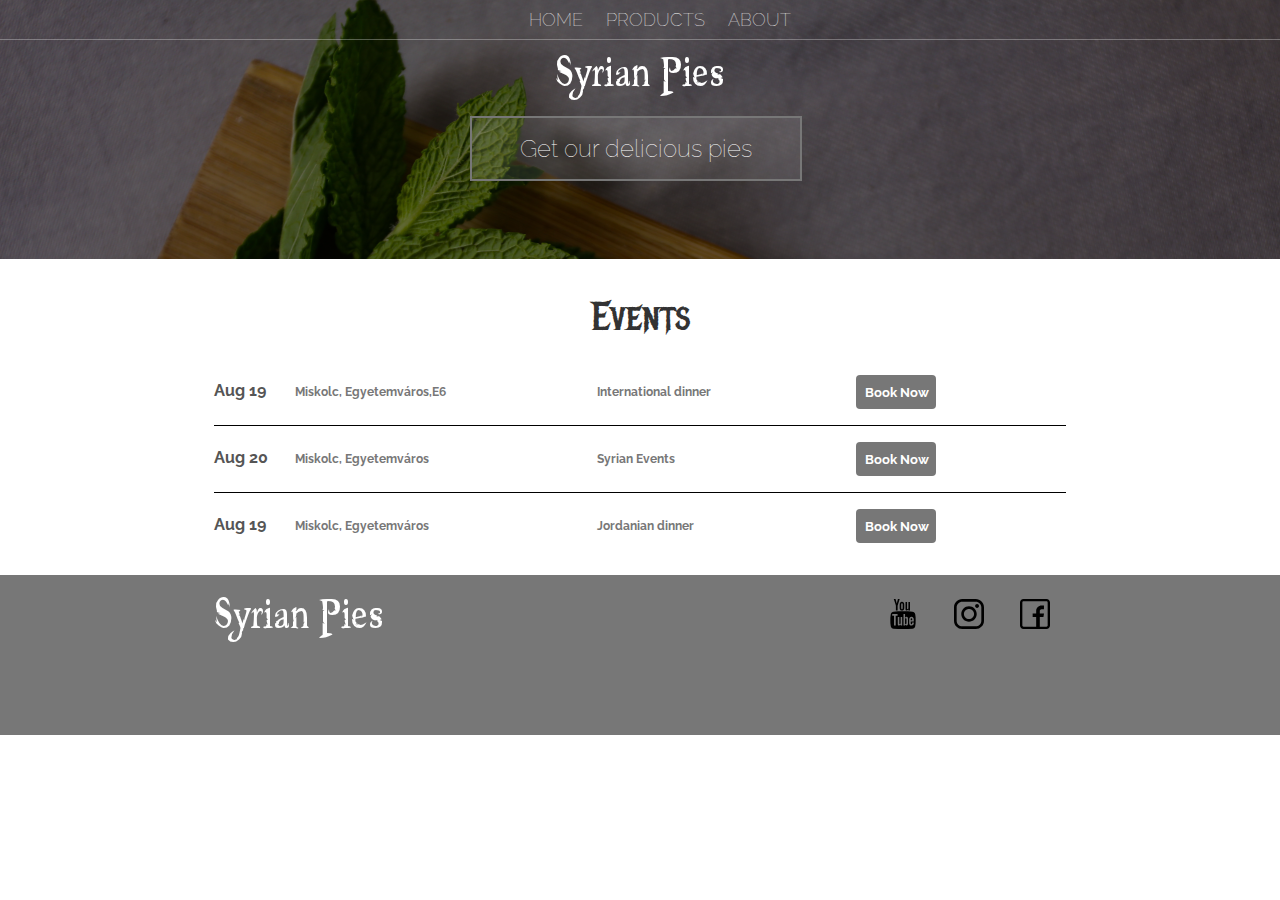
<file: index.html>
<html>
<head>
    <title>Syrian Pies | Home</title>
    <meta name="description" content="Syrian , lebanese and jordanian pies">
    <link rel="stylesheet" href="style.css"/>
</head>
<body>
    <header class="main-header">
        <nav class="nav1 nav main-nav">
            <ul>
                <li><a href="index.html">HOME</a></li>
                <li><a href="product.html">PRODUCTS</a></li>
                <li><a href="about.html">ABOUT</a></li>
            </ul>
        </nav>
        <h1 class="band-name band-name-large">Syrian Pies</h1>
        <div class="container">
        <button class="btn btn-header" type="button">Get our delicious pies</button>
    </header>

    <section class="content-section container" >
        <h2 class="section-header">Events</h2>
        <div>
            <div class="event-row">
                <span class="tour-item tour-date">Aug 19</span>
                <span class="tour-item tour-town">Miskolc, Egyetemváros,E6</span>
                <span class="tour-item tour-event">International dinner</span>
                <button type="button" class="btn tour-item tour-btn btn-primary" >Book Now</button>
            </div>
            <div class="event-row">
                <span class="tour-item tour-date">Aug 20</span>
                <span class="tour-item tour-town">Miskolc, Egyetemváros</span>
                <span class="tour-item tour-event">Syrian Events</span>
                <button type="button" class="btn tour-item tour-btn btn-primary" >Book Now</button>
            </div>
            <div class="event-row">
                <span class="tour-item tour-date">Aug 19</span>
                <span class="tour-item tour-town">Miskolc, Egyetemváros</span>
                <span class="tour-item tour-event">Jordanian dinner</span>
                <button type="button" class="btn tour-item tour-btn btn-primary">Book Now</button>
            </div>
        </div>
    </section>
    <footer class="main-footer">
        <div class="container main-footer-container">
            <h3 class="band-name">Syrian Pies</h3>
            <ul class="nav footer-nav">
                <li>
                    <a href="https://www.youtube.com/" target="_blank">
                        <img src="images/youtube-logo.svg">
                    </a>
                </li>
                <li>
                    <a href="https://www.instagram.com/ahmed_soliman101/?hl=en" target="_blank">
                        <img src="images/insta.svg">
                    </a>
                </li>
                <li>
                    <a href="https://www.facebook.com/ahmed.ghsoliman" target="_blank">
                        <img src="images/Facebook.svg">
                    </a>
                </li>
            </ul>
        </div>
    </footer>
</body>

</html>
</file>
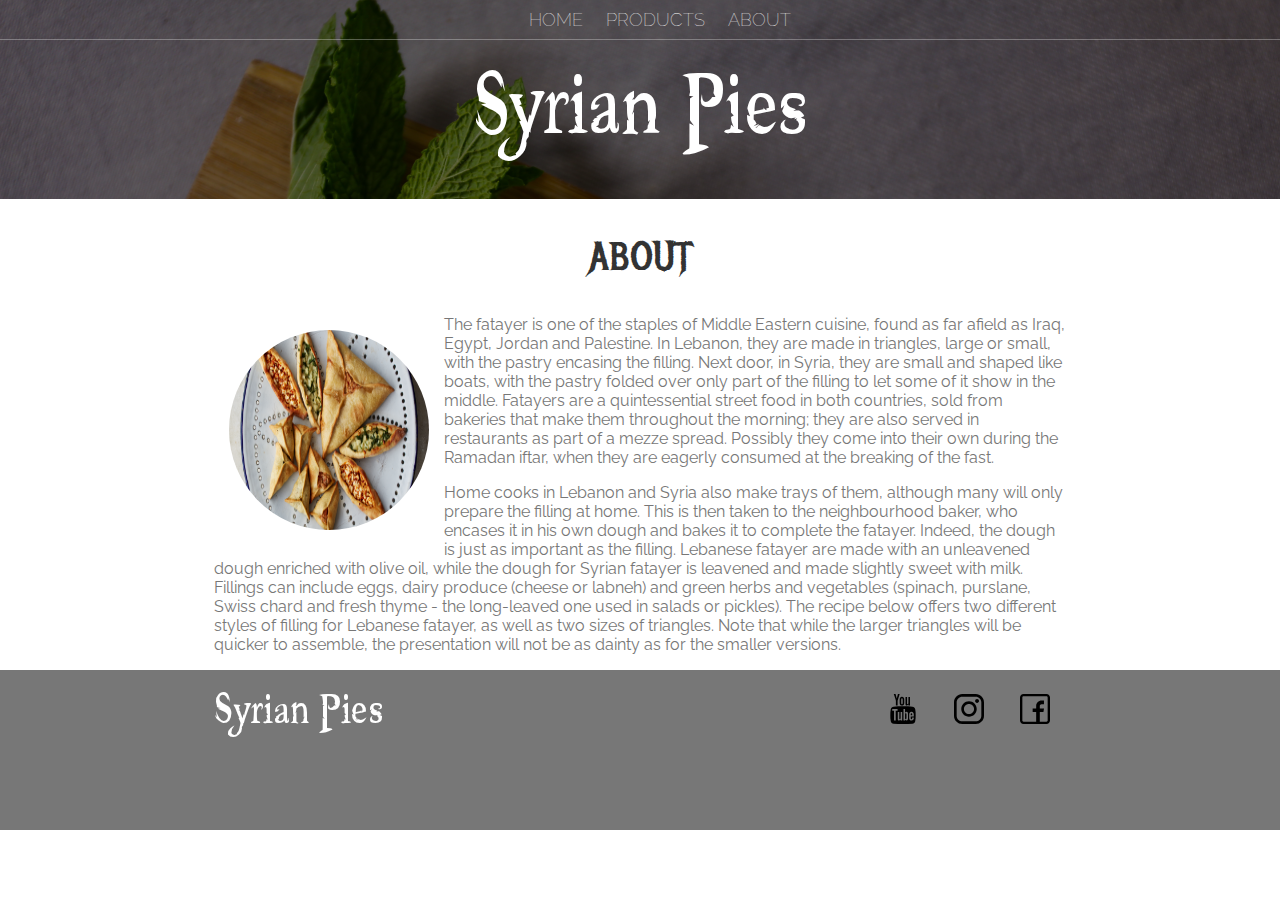
<file: about.html>
<html>

<head>
    <title>Syrian Pies | About</title>
    <meta name="description" content="Syrian , lebanese and jordanian pies">
    <link rel="stylesheet" href="style.css" />
</head>

<body>
    <header class="main-header">
        <nav class=" nav1 nav main-nav">
            <ul>
                <li><a href="index.html">HOME</a></li>
                <li><a href="product.html">PRODUCTS</a></li>
                <li><a href="about.html">ABOUT</a></li>
            </ul>
        </nav>
        <h1 class="band-name name-larger">Syrian Pies</h1>
    </header>
    <section class="content-section container">
        <h2 class="section-header">ABOUT</h2>
        <img class="about-image" src="images/pies.png">
        <p>
            The fatayer is one of the staples of Middle Eastern cuisine, found as far afield as Iraq, Egypt, Jordan and
            Palestine.
            In Lebanon, they are made in triangles, large or small, with the pastry encasing the filling. Next door, in
            Syria, they are small and shaped like boats, with the pastry folded over only part of the filling to let
            some of it show in the middle.
            Fatayers are a quintessential street food in both countries, sold from bakeries that make them throughout
            the morning; they are also served in restaurants as part of a mezze spread. Possibly they come into their
            own during the Ramadan iftar, when they are eagerly consumed at the breaking of the fast.</p>
        <p>Home cooks in Lebanon and Syria also make trays of them, although many will only pre­pare the filling at
            home. This is then taken to the neighbourhood baker, who encases it in his own dough and bakes it to
            complete the fatayer.
            Indeed, the dough is just as important as the filling. Lebanese fatayer are made with an unleavened dough
            enriched with olive oil, while the dough for Syrian fatayer is leavened and made slightly sweet with milk.
            Fillings can include eggs, dairy produce (cheese or labneh) and green herbs and vegetables (spinach,
            purslane, Swiss chard and fresh thyme - the long-leaved one used in salads or pickles).
            The recipe below offers two different styles of filling for Lebanese fatayer, as well as two sizes of
            triangles. Note that while the larger triangles will be quicker to assemble, the presentation will not be as
            dainty as for the smaller versions.
        </p>
    </section>
    <footer class="main-footer">
        <div class="container main-footer-container">
            <h3 class="band-name">Syrian Pies</h3>
            <ul class="nav footer-nav">
                <li>
                    <a href="https://www.youtube.com/" target="_blank">
                        <img src="images/youtube-logo.svg">
                    </a>
                </li>
                <li>
                    <a href="https://www.instagram.com/ahmed_soliman101/?hl=en" target="_blank">
                    <img src="images/insta.svg">
                    </a>
                </li>
                <li>
                    <a href="https://www.facebook.com/ahmed.ghsoliman" target="_blank">
                        <img src="images/Facebook.svg">
                    </a>
                </li>
            </ul>
        </div>
    </footer>
</body>

</html>
</file>
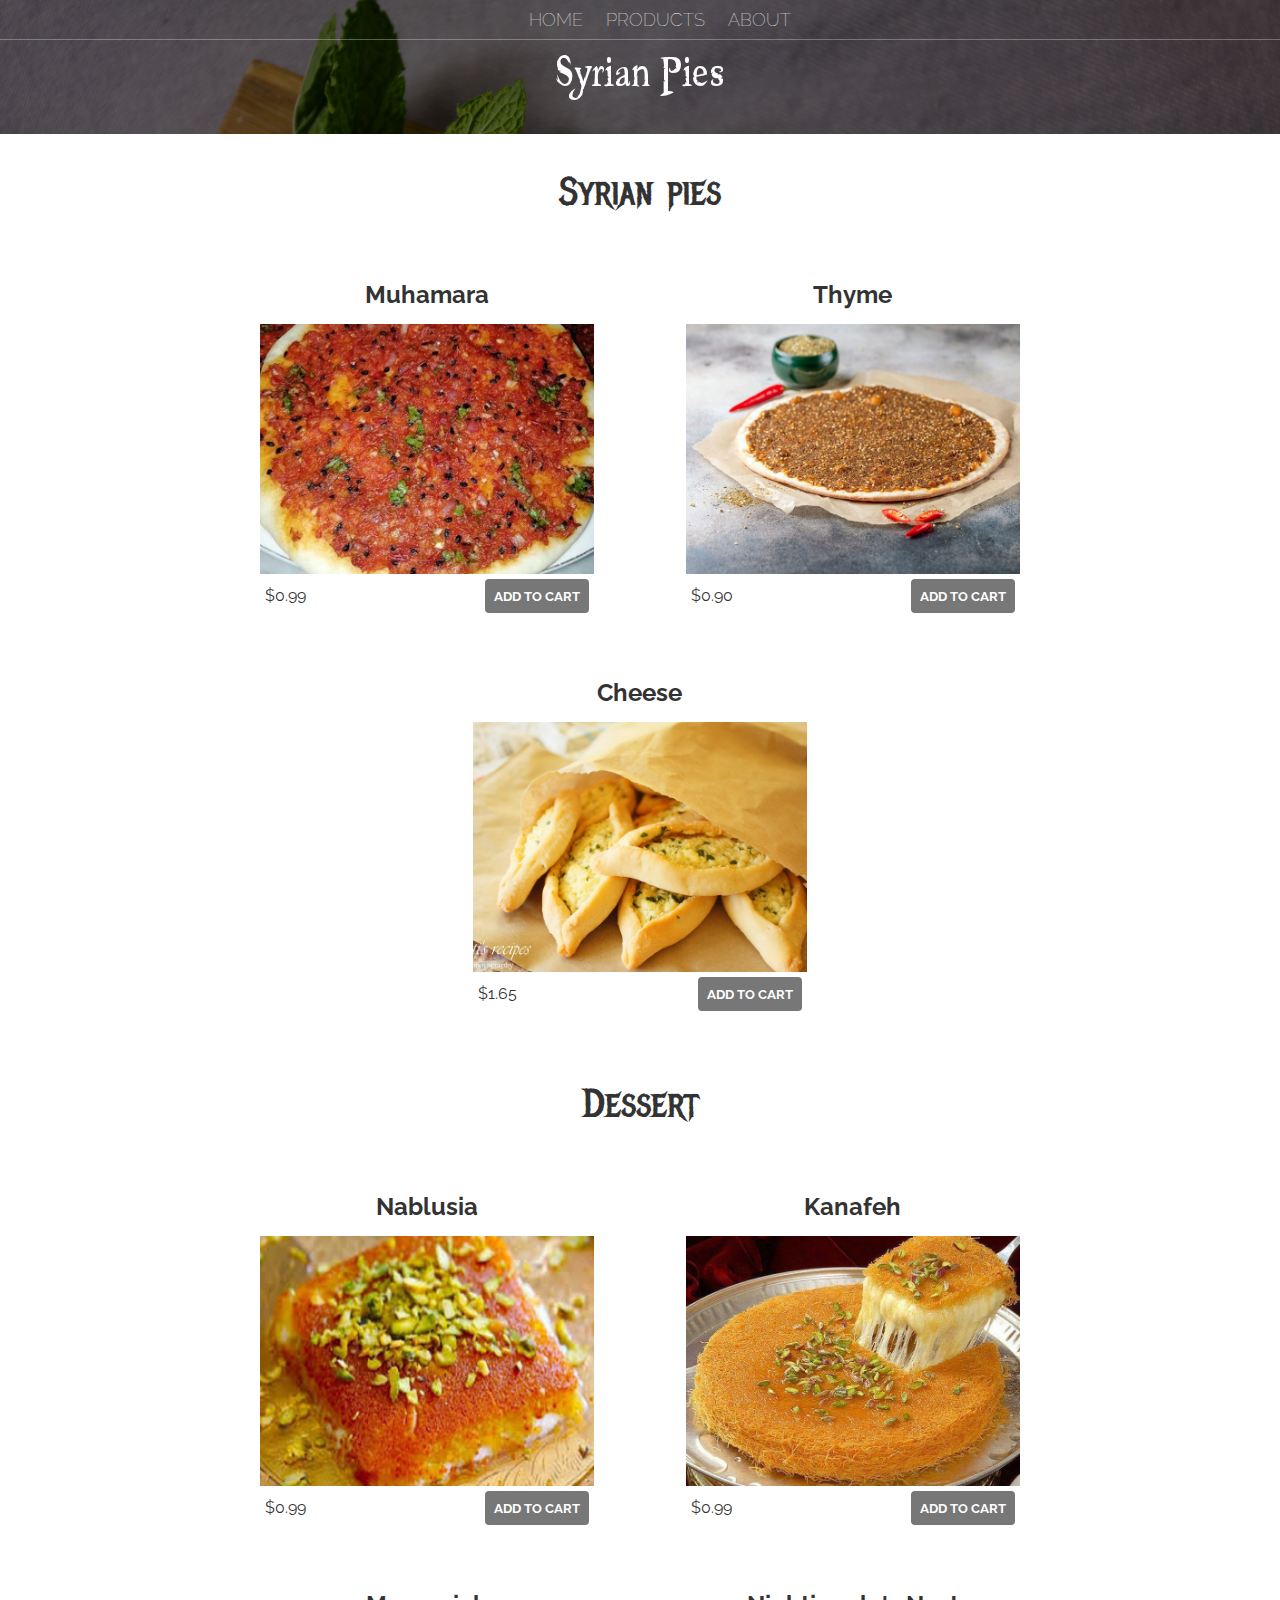
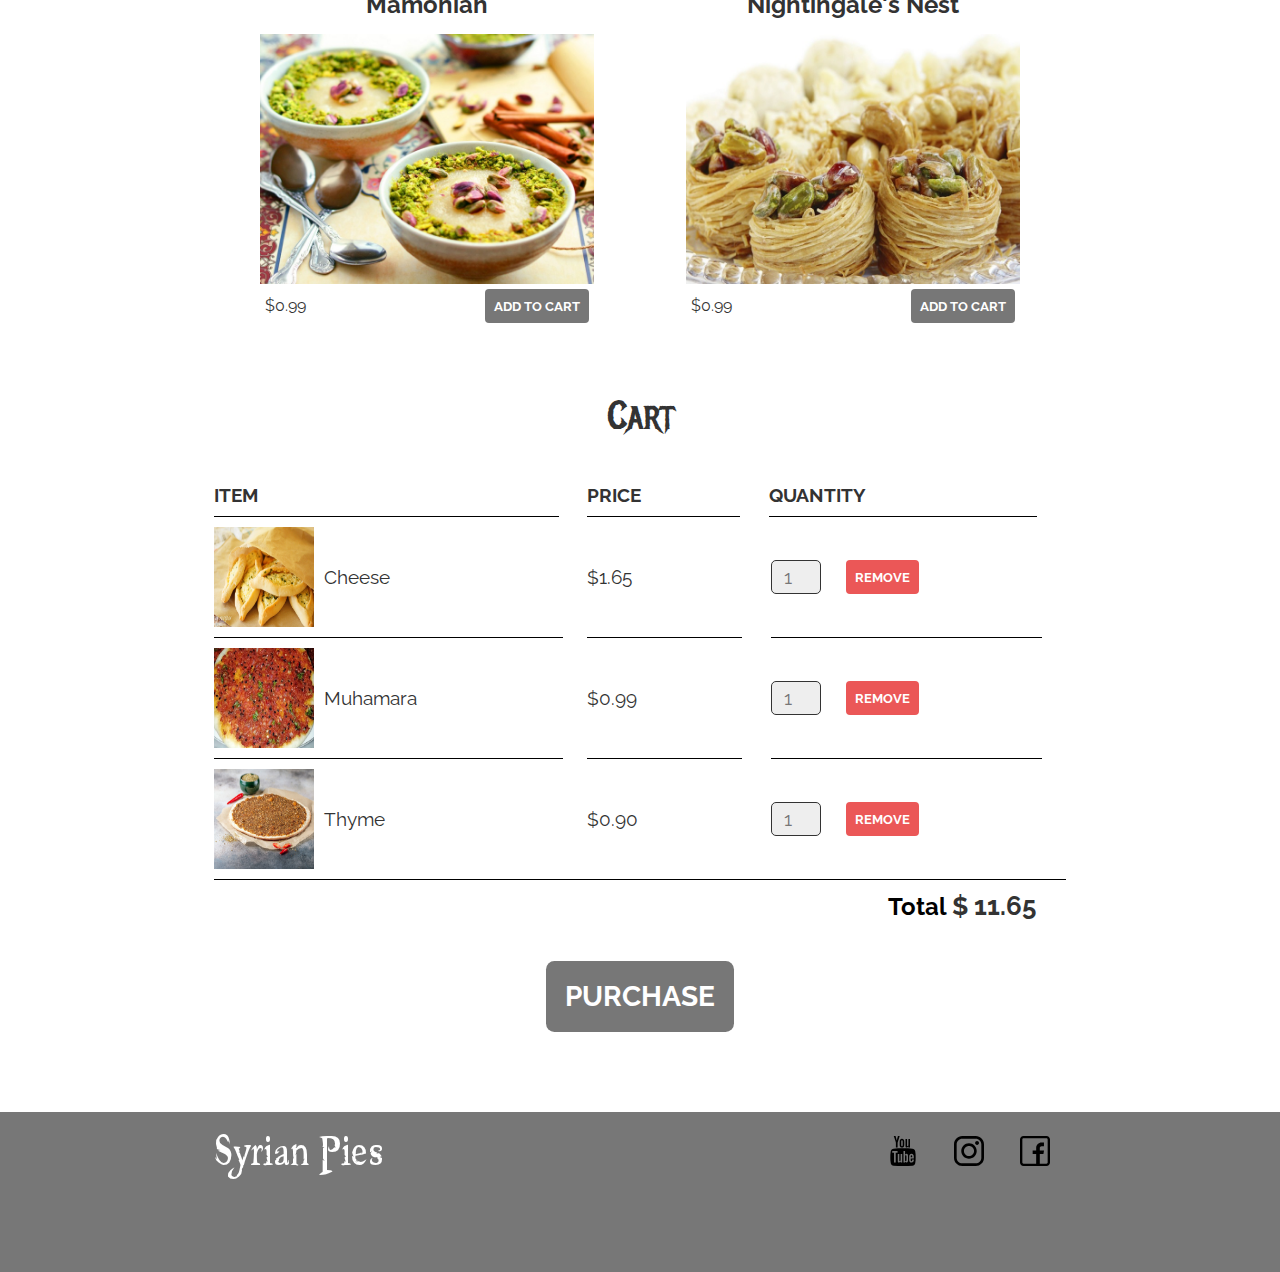
<file: product.html>
<html>

<head>
    <title>Syrian Pies | Product</title>
    <meta name="description" content="Syrian , lebanese and jordanian pies">
    <link rel="stylesheet" href="style.css" />
</head>

<body>
    <header class="main-header">
        <nav class="main-nav nav nav1">
            <ul>
                <li><a href="index.html">HOME</a></li>
                <li><a href="product.html">PRODUCTS</a></li>
                <li><a href="about.html">ABOUT</a></li>
            </ul>
        </nav>
        <h1 class="band-name band-name-large">Syrian Pies</h1>
    </header>
    <section class="container content-section">
        <h2 class="section-header">Syrian pies</h2>
        <div class="shop-items">
            <div class="shop-item">
                <span class="shop-item-title">Muhamara</span>
                <img class="shop-item-img" src="images/muhamara.jpg" />
                <div class="shop-item-details">
                    <span class="shop-item-price">$0.99</span>
                    <button class="btn btn-primary shop-item-button" role="button">ADD TO CART</button>
                </div>
            </div>
            <div class="shop-item">
                <span class="shop-item-title">Thyme</span>
                <img class="shop-item-img" src="images/thyme-pie.jpg" />
                <div class="shop-item-details">
                    <span class="shop-item-price">$0.90</span>
                    <button class="btn btn-primary shop-item-button" role="button">ADD TO CART</button>
                </div>
            </div>
            <div class="shop-item">
                <span class="shop-item-title">Cheese</span>
                <img class="shop-item-img" src="images/cheese.jpg" />
                <div class="shop-item-details">
                    <span class="shop-item-price">$1.65</span>
                    <button class="btn btn-primary shop-item-button" role="button">ADD TO CART</button>
                </div>
            </div>
    </section>
    <section class="container content-section">
        <h2 class="section-header"> Dessert</h2>
        <div class="shop-items">
            <div class="shop-item">
                <span class="shop-item-title">Nablusia</span>
                <img class="shop-item-img" src="images/nablusia.jpg" />
                <div class="shop-item-details">
                    <span class="shop-item-price">$0.99</span>
                    <button class="btn btn-primary shop-item-button" role="button">ADD TO CART</button>
                </div>
            </div>
            <div class="shop-item">
                <span class="shop-item-title">Kanafeh</span>
                <img class="shop-item-img" src="images/kenafa.jpg" />
                <div class="shop-item-details">
                    <span class="shop-item-price">$0.99</span>
                    <button class="btn btn-primary shop-item-button" role="button">ADD TO CART</button>
                </div>
            </div>
            <div class="shop-item">
                <span class="shop-item-title">Mamoniah</span>
                <img class="shop-item-img" src="images/mamoniah.jpg" />
                <div class="shop-item-details">
                    <span class="shop-item-price">$0.99</span>
                    <button class="btn btn-primary shop-item-button" role="button">ADD TO CART</button>
                </div>
            </div>
            <div class="shop-item">
                <span class="shop-item-title">Nightingale's Nest</span>
                <img class="shop-item-img" src="images/nighting.jpg" />
                <div class="shop-item-details">
                    <span class="shop-item-price">$0.99</span>
                    <button class="btn btn-primary shop-item-button" role="button">ADD TO CART</button>
                </div>
            </div>
        </div>
        </div>
    </section>

    <section class="container content-section">
        <h2 class="section-header">Cart</h2>
        <div class="cart-row">
            <span class="cart-item cart-header cart-column">ITEM</span>
            <span class="cart-price cart-header cart-column">PRICE</span>
            <span class="cart-quantity cart-header cart-column">QUANTITY</span>
        </div>
        <div class="cart-items">
            <div class="cart-row">
                <div class="cart-item cart-column">
                    <img class="cart-item-img" src="images/cheese.jpg" height="100" width="100">
                    <span class="cart-item-title">Cheese</span>
                </div>
                <span class="cart-price cart-column">$1.65</span>
                <div class="cart-quantity cart-column">
                    <input class="cart-quantity-input" type="number" value="1">
                    <button class="btn btn-danger cart-quantity-button" role="button">REMOVE</button>
                </div>
            </div>
            <div class="cart-row">
                <div class="cart-item cart-column">
                    <img class="cart-item-img" src="images/muhamara.jpg" height="100" width="100">
                    <span class="cart-item-title">Muhamara</span>
                </div>
                <span class="cart-price cart-column">$0.99</span>
                <div class="cart-quantity cart-column">
                    <input class="cart-quantity-input" type="number" value="1">
                    <button class="btn btn-danger cart-quantity-button" role="button">REMOVE</button>
                </div>
            </div>
            <div class="cart-row">
                <div class="cart-item cart-column">
                    <img class="cart-item-img" src="images/thyme-pie.jpg" height="100" width="100">
                    <span class="cart-item-title">Thyme</span>
                </div>
                <span class="cart-price cart-column">$0.90</span>
                <div class="cart-quantity cart-column">
                    <input class="cart-quantity-input" type="number" value="1">
                    <button class="btn btn-danger cart-quantity-button" role="button">REMOVE</button>
                </div>
            </div>
        </div>
        <div class="cart-total">
            <span class="cart-total-title"> Total</strong>
            <span class="cart-total-price">$ 11.65</span>
        </div>
            <button class="btn btn-primary btn-purchase" role="button">PURCHASE</button>
    </section>
    <footer class="main-footer">
        <div class="container main-footer-container">
            <h3 class="band-name">Syrian Pies</h3>
            <ul class="nav footer-nav">
                <li>
                    <a href="https://www.youtube.com/" target="_blank">
                        <img src="images/youtube-logo.svg">
                    </a>
                </li>
                <li>
                    <a href="https://www.instagram.com/ahmed_soliman101/?hl=en" target="_blank">
                        <img src="images/insta.svg">
                    </a>
                </li>
                <li>
                    <a href="https://www.facebook.com/ahmed.ghsoliman" target="_blank">
                        <img src="images/Facebook.svg">
                    </a>
                </li>
            </ul>
        </div>
    </footer>
</body>
</html>
</file>
<file: style.css>
@import url('https://fonts.googleapis.com/css?family=Raleway:300,400,700&display=swap');
@import url('https://fonts.googleapis.com/css2?family=Metal+Mania&display=swap');
@font-face {
    font-family: "BOOTERZZ";
    src: url("font/BOOTERZZ.ttf");
    font-weight: normal;
    font-style: normal;
}
* {
    box-sizing: border-box;
    font-family: Raleway ;
    color: #777;
}

html,body {
    margin: 0;
    padding: 0;
}

.nav ul {
    margin: 0;
}

.nav li {
    display: inline;
}

.nav a {
    display: inline-block;
    padding: .5em;
    color: white;
    text-decoration: none;
}

.main-nav {
    text-align: center;
    font-size: 1.1em;
    font-weight: lighter;
    border-bottom: 1px solid rgba(255, 255, 255, .3);
}

.main-nav {
    padding: 0 5%;
}
.nav1 a:hover {
    background-color: rgba(255, 255, 255, .3);
}
.main-header {
    background-color: rgba(0, 0, 0, 0.5);
    background-image: url("images/header.jpeg");
    background-blend-mode: multiply;
    background-size: cover;
    padding-bottom: 30px;
}

.band-name {
    text-align: center;
    margin: 0;
    font-size: 4em;
    font-family: "BOOTERZZ";
    font-weight: normal;
    color: white;
}

.name-larger {
    font-size: 8em;
}

.content-section {
    margin: 1em;
}

.container {
    max-width: 900px;
    margin: 0 auto;
    padding: 0 1.5em;
}

.section-header {
    font-family: "Metal Mania";
    font-weight: normal;
    color: #333;
    text-align: center;
    font-size: 2.5em;
}

.about-image {
    float: left;
    height: 200px;
    width: 200px;
    margin: 15px;
    border-radius: 50%;
}

.main-footer {
    background-color:#777 ;
    color: white;
    height: 10em;

}

.main-footer-container {
    display: flex;
    align-items: center;
    padding-bottom: 0.2%;
}
.main-footer-container ul {
    flex-grow: 1;
    text-align: end;
}

.footer-nav li {
    padding: 0.5em;
}

.footer-nav img {
    width: 30px;
    height: 30px;
}

.btn {
    text-align: center;
    vertical-align: middle;
    padding: .67em;
    cursor: pointer;
}
.btn-header {
    margin: .5em 30% 2em 30%;
    color: white;
    border: 2px solid #777;
    background-color: rgba(255,255,255,.1);
    border-radius: 0;
    font-size: 1.5em;
    font-weight: lighter;
    padding-left: 2em;
    padding-right:2em ;
    
}

.btn-header:hover {
    background-color: rgba(255, 255, 255, .3);
}

.event-row {
    border-bottom: 1px solid black;
    padding-bottom: 1em;
    margin-bottom: 1em;
}

.event-row:last-child {
    border-bottom: none;
}

.tour-item {
    display: inline-block;
    padding-right: .5em;
}

.tour-date {
    color: #555;
    font-weight: bold;
    width: 9%;
}
.tour-town {
    width: 35%;
    font-size: 12px;
    font-weight: bold;
}

.tour-event {
    width: 30%;
    font-size: 12px;
    font-weight: bold;

}
.tour-btn {
    max-width: 19%;
}

.btn-primary {
    color: white;
    background-color: #777;
    border: none;
    border-radius: .3em;
    font-weight: bold;
}
.btn-primary:hover {
    background-color: #333;
}
.shop-item {
    margin: 30px;
}
.shop-item-title {
    display: block;
    width: 100%;
    text-align: center;
    font-weight: bold;
    font-size: 1.5em;
    color: #333;
    margin-bottom: 15px;

}
.shop-item-img {
    height: 250px;
}
.shop-item-details {
    display: flex;
    align-items: center;
    padding: 5px;
}
.shop-item-price {
    flex-grow:1;
    color: #333;
} 
.shop-items {
    display: flex;
    flex-wrap: wrap;
    justify-content: space-around;
}

.cart-header {
    font-weight: bold;
    font-size: 1.2em;
    color: #333;
}

.cart-column {
    display: flex;
    align-items: center;
    border-bottom: 1px solid black;
    margin-right: 1.5em;
    padding-bottom: 10px;
    margin-top: 10px;
}
.cart-row {
    display: flex;

}

.cart-item {
    width: 45%;
}
.cart-price {
    width: 20%;
    font-size: 1.2em;
    color: #333;
}

.cart-quantity {
    width: 35%;
}
.cart-item-title {
    color: #333;
    margin-left: .5em;
    font-size: 1.2em;
}

.car-item-img {
    width: 75px;
    height: auto;
    border-radius: 10px;
}

.btn-danger {
    color: white;
    background-color: #eb5757;
    border: none;
    border-radius: .3em;
    font-weight: bold;
}

.btn-danger:hover {
    background-color: #cc4c4c;
}

.cart-quantity-input {
    height: 34px;
    width: 50px;
    border-radius: 5px;
    border: 1px solid #333;
    background-color: #eee;
    color: #777;
    padding: 0;
    text-align: center;
    font-size: 1.2em;
    margin-right: 25px;
}

.cart-row:last-child .cart-column {
    border: none;
}

.cart-row:last-child {
    border-bottom: 1px solid black;
}

.cart-total {
    text-align: end;
    margin-top: 10px ;
    margin-right: 10px;
}

.cart-total-title {
    font-weight: bold;
    font-size: 1.5em;
    color: black;
    margin-right: 20px;
}

.cart-total-price {
    color: #333;
    font-size: 1.1em;
}

.btn-purchase {
    display: block;
    margin: 40px auto 80px auto;
    font-size: 1.75em;
}
</file>
